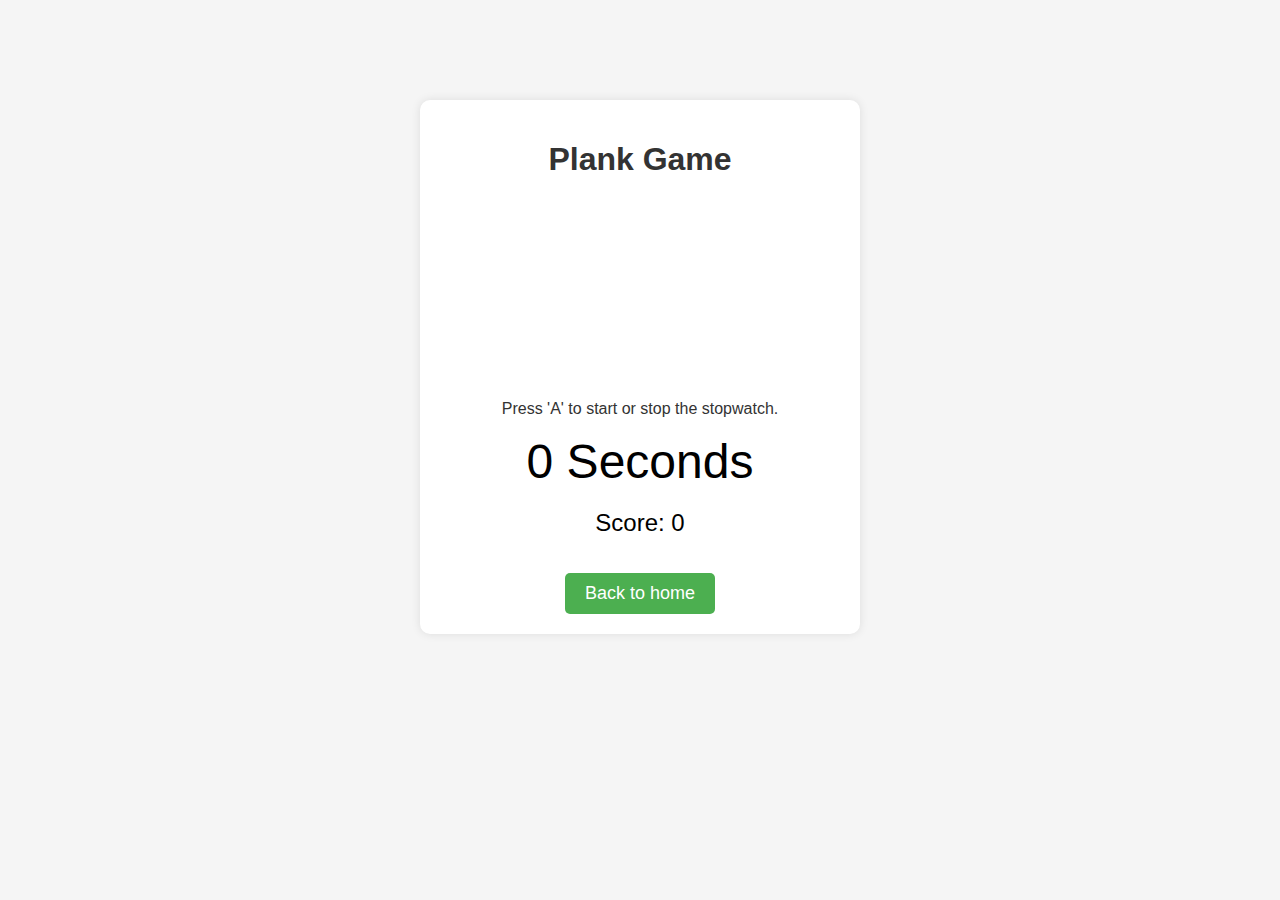
<file: plank/plank.html>
<!DOCTYPE html>
<html lang="en">
<head>
  <meta charset="UTF-8">
  <meta name="viewport" content="width=device-width, initial-scale=1.0">
  <title>Plank Game</title>
  <link rel="stylesheet" href="plank.css">
</head>
<body>
  <div class="container">
    <h1>Plank Game</h1>
    <iframe width="320" height="180" src="https://www.youtube.com/embed/QpOgJLqeo14" title="How To Plank | Nuffield Health" frameborder="0" allow="accelerometer; autoplay; clipboard-write; encrypted-media; gyroscope; picture-in-picture; web-share" allowfullscreen></iframe>
    <p>Press 'A' to start or stop the stopwatch.</p>
    <div class="stopwatch">0  Seconds</div>
    <div class="score">Score: <span id="score">0</span></div>
    <br>
    <br>
    <a href="../index.html"><button>Back to home</button></a>
  </div>

  <script src="plank.js"></script>
</body>
</html>
</file>
<file: plank/plank.css>
body {
    font-family: Arial, sans-serif;
    background-color: #f5f5f5;
    text-align: center;
  }
  
  .container {
    max-width: 400px;
    margin: 100px auto;
    background-color: #fff;
    padding: 20px;
    border-radius: 10px;
    box-shadow: 0 0 10px rgba(0, 0, 0, 0.1);
  }
  
  h1 {
    text-align: center;
    color: #333;
  }

  p {
    text-align: center;
    color: #333;
  }

  
  .stopwatch {
    font-size: 48px;
    text-align: center;
    margin-bottom: 20px;
  }
  
  .score {
    font-size: 24px;
    text-align: center;
  }
  button {
    font-size: 18px;
    padding: 10px 20px;
    margin: 0 10px;
    cursor: pointer;
    background-color: #4CAF50;
    color: white;
    border: none;
    border-radius: 5px;
}
</file>
